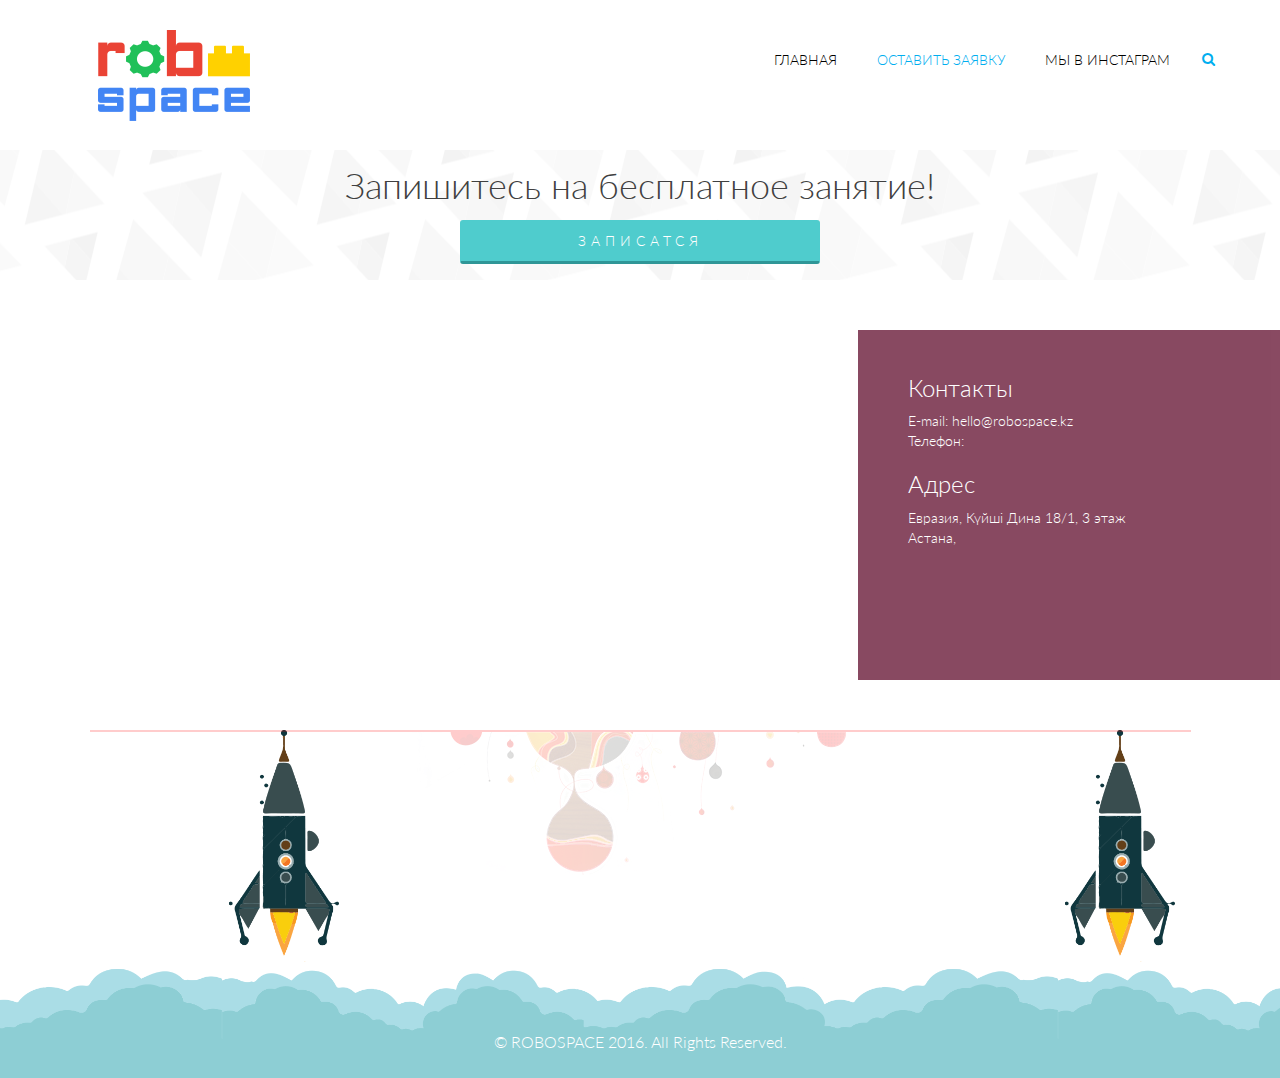
<file: contact-us.html>
<!DOCTYPE html>
<html lang="en">
<head>
    <meta charset="utf-8">
    <meta name="viewport" content="width=device-width, initial-scale=1.0">
    <meta name="description" content="Школа программирования и робототехники ROBOSPACE">
    <meta name="keywords" content="образовательный центр, робототехника, программирование, для детей, arduino, scratch, lego">
    <title>ROBOSPACE - Записатся на урок</title>
    <link href="css/bootstrap.min.css" rel="stylesheet">
    <link href="css/font-awesome.min.css" rel="stylesheet">
    <link href="css/prettyPhoto.css" rel="stylesheet"> 
    <link href="css/animate.min.css" rel="stylesheet"> 
	<link href="css/main.css" rel="stylesheet">
	<link href="css/responsive.css" rel="stylesheet">

    <!--[if lt IE 9]>
	    <script src="js/html5shiv.js"></script>
	    <script src="js/respond.min.js"></script>
    <![endif]-->       
            <link rel="apple-touch-icon" sizes="57x57" href="images/ico/apple-icon-57x57.png">
        <link rel="apple-touch-icon" sizes="60x60" href="images/ico/apple-icon-60x60.png">
        <link rel="apple-touch-icon" sizes="72x72" href="images/ico/apple-icon-72x72.png">
        <link rel="apple-touch-icon" sizes="76x76" href="images/ico/apple-icon-76x76.png">
        <link rel="apple-touch-icon" sizes="114x114" href="images/ico/apple-icon-114x114.png">
        <link rel="apple-touch-icon" sizes="120x120" href="images/ico/apple-icon-120x120.png">
        <link rel="apple-touch-icon" sizes="144x144" href="images/ico/apple-icon-144x144.png">
        <link rel="apple-touch-icon" sizes="152x152" href="images/ico/apple-icon-152x152.png">
        <link rel="apple-touch-icon" sizes="180x180" href="images/ico/apple-icon-180x180.png">
        <link rel="icon" type="image/png" sizes="192x192"  href="images/ico/android-icon-192x192.png">
        <link rel="icon" type="image/png" sizes="32x32" href="images/ico/favicon-32x32.png">
        <link rel="icon" type="image/png" sizes="96x96" href="images/ico/favicon-96x96.png">
        <link rel="icon" type="image/png" sizes="16x16" href="images/ico/favicon-16x16.png">
        <link rel="manifest" href="images/ico/manifest.json">
        <meta name="msapplication-TileColor" content="#3cba54">
        <meta name="msapplication-TileImage" content="images/ico/ms-icon-144x144.png">
        <meta name="theme-color" content="#4885ed">
    
</head><!--/head-->

<body>
	<header id="header">      
        <div class="container">
            <!-- <div class="row">
                <div class="col-sm-12 overflow">
                   <div class="social-icons pull-right">
                        <ul class="nav nav-pills">
                            <li><a href=""><i class="fa fa-facebook"></i></a></li>
                            <li><a href=""><i class="fa fa-twitter"></i></a></li>
                            <li><a href=""><i class="fa fa-google-plus"></i></a></li>
                            <li><a href=""><i class="fa fa-dribbble"></i></a></li>
                            <li><a href=""><i class="fa fa-linkedin"></i></a></li>
                        </ul>
                    </div> 
                </div>
             </div> -->
        </div>
        <div class="navbar navbar-inverse" role="banner">
            <div class="container">
                <div class="navbar-header">
                    <button type="button" class="navbar-toggle" data-toggle="collapse" data-target=".navbar-collapse">
                        <span class="sr-only">Toggle navigation</span>
                        <span class="icon-bar"></span>
                        <span class="icon-bar"></span>
                        <span class="icon-bar"></span>
                    </button>

                    <a class="navbar-brand" href="index.html">
                        <h1><img src="images/logo.png" alt="logo"></h1>
                    </a>
                    
                </div>
                <div class="collapse navbar-collapse">
                    <ul class="nav navbar-nav navbar-right">
                        <li class=""><a href="index.html">Главная</a></li>
                        <!-- <li class="dropdown"><a href="#">Наши Курсы <i class="fa fa-angle-down"></i></a>
                            <ul role="menu" class="sub-menu">
                                <li><a href="aboutus.html">Программирование</a></li>
                                <li><a href="aboutus.html">Робототехника</a></li>
                            </ul>
                        </li>                     -->
                        <li class="active"><a href="contact-us.html">Оставить заявку</a></li>
                        <li class=""><a href="https://instagram.com/robospacekz">Мы в инстаграм</a></li>
                    </ul>
                </div>
                <div class="search">
                    <form role="form">
                        <i class="fa fa-search"></i>
                        <div class="field-toggle">
                            <input type="text" class="search-form" autocomplete="off" placeholder="Search">
                        </div>
                    </form>
                </div>
            </div>
        </div>
    </header>
    <!--/#header-->    

    <section id="page-breadcrumb">
        <div class="vertical-center sun">
             <div class="container">
                <div class="row">
                    <div class="action">
		        <div class="col-sm-12" ></div> 
			<div class="col-sm-12" ></div> 
			    
                        <div class="col-sm-12" >
                            <h1 class="title" align="center">Запишитесь на бесплатное занятие!</h1>
                        </div> 
			<div class="col-sm-4"></div>
			<div class="col-sm-4 rm-group">
			    <a href="https://goo.gl/forms/aT6QXHSZVYrQz2yQ2" class="btn btn-submit">Записатся</a>
			</div>
			    
			<div class="col-sm-12" ></div> 
			<div class="col-sm-12" ></div> 
                    </div>
                </div>
            </div>
        </div>
   </section>
    <!--/#action-->

    <section id="map-section">
        <div class="container">
            <div id="gmap"></div>
            <div class="contact-info">
                <h2>Контакты</h2>
                <address>
                E-mail: <a href="mailto:someone@example.com">hello@robospace.kz</a> <br> 
                Телефон:  <br> 
                </address>

                <h2>Адрес</h2>
                <address>
                Евразия, Күйші Дина 18/1, 3 этаж<br> 
                Астана, <br> 
                </address>
            </div>
        </div>
    </section> <!--/#map-section-->        

    <footer id="footer">
        <div class="container">
            <div class="row">
                <div class="col-sm-12 text-center bottom-separator">
                    <img src="images/home/under.png" class="img-responsive inline" alt="">
                </div>
                <div class="col-md-4 col-sm-6">
                </div>
		    <!--
                <div class="col-md-3 col-sm-6">
                    <div class="contact-info bottom">
                        <h2>Контакты</h2>
                        <address>
                E-mail: <a href="mailto:hello@robospace.kz">hello@robospace.kz</a> <br> 
                Телефон: +7 (707) 705 2224 <br> 
                </address>

                <h2>Адрес</h2>
                <address>
                Евразия, Күйші Дина 18/1, 3 этаж<br> 
                Астана, <br> 
                </address>
                    </div>
                </div>
		-->
                <div class="col-md-4 col-sm-12">
                    <div class="contact-form bottom">
                        <h2></h2>
                        <!-- <form id="main-contact-form" name="contact-form" method="post" action="sendemail.php">
                            <div class="form-group">
                                <input type="text" name="name" class="form-control" required="required" placeholder="Name">
                            </div>
                            <div class="form-group">
                                <input type="email" name="email" class="form-control" required="required" placeholder="Email Id">
                            </div>
                            <div class="form-group">
                                <textarea name="message" id="message" required="required" class="form-control" rows="8" placeholder="Your text here"></textarea>
                            </div>                        
                            <div class="form-group">
                                <input type="submit" name="submit" class="btn btn-submit" value="Submit">
                            </div>
                        </form> -->
                        
                    </div>
                </div>
                <div class="col-sm-12">
                    <div class="copyright-text text-center">
                        <p>&copy; ROBOSPACE 2016. All Rights Reserved.</p>
                    </div>
                </div>
            </div>
        </div>
    </footer>
    <!--/#footer-->


    <script type="text/javascript" src="js/jquery.js"></script>
    <script type="text/javascript" src="js/bootstrap.min.js"></script>
    <script type="text/javascript" src="http://maps.google.com/maps/api/js?sensor=true&key=AIzaSyDWRBUr7-SSc9u_2r2FiN-DxXuXddR0S7w"></script>
    <script type="text/javascript" src="js/gmaps.js"></script>
    <script type="text/javascript" src="js/wow.min.js"></script>
    <script type="text/javascript" src="js/main.js"></script>   
</body>
</html>
</file>
<file: css/prettyPhoto.css>
div.pp_default .pp_top,div.pp_default .pp_top .pp_middle,div.pp_default .pp_top .pp_left,div.pp_default .pp_top .pp_right,div.pp_default .pp_bottom,div.pp_default .pp_bottom .pp_left,div.pp_default .pp_bottom .pp_middle,div.pp_default .pp_bottom .pp_right{height:13px}
div.pp_default .pp_top .pp_left{background:url(../images/prettyPhoto/default/sprite.png) -78px -93px no-repeat}
div.pp_default .pp_top .pp_middle{background:url(../images/prettyPhoto/default/sprite_x.png) top left repeat-x}
div.pp_default .pp_top .pp_right{background:url(../images/prettyPhoto/default/sprite.png) -112px -93px no-repeat}
div.pp_default .pp_content .ppt{color:#f8f8f8}
div.pp_default .pp_content_container .pp_left{background:url(../images/prettyPhoto/default/sprite_y.png) -7px 0 repeat-y;padding-left:13px}
div.pp_default .pp_content_container .pp_right{background:url(../images/prettyPhoto/default/sprite_y.png) top right repeat-y;padding-right:13px}
div.pp_default .pp_next:hover{background:url(../images/prettyPhoto/default/sprite_next.png) center right no-repeat;cursor:pointer}
div.pp_default .pp_previous:hover{background:url(../images/prettyPhoto/default/sprite_prev.png) center left no-repeat;cursor:pointer}
div.pp_default .pp_expand{background:url(../images/prettyPhoto/default/sprite.png) 0 -29px no-repeat;cursor:pointer;width:28px;height:28px}
div.pp_default .pp_expand:hover{background:url(../images/prettyPhoto/default/sprite.png) 0 -56px no-repeat;cursor:pointer}
div.pp_default .pp_contract{background:url(../images/prettyPhoto/default/sprite.png) 0 -84px no-repeat;cursor:pointer;width:28px;height:28px}
div.pp_default .pp_contract:hover{background:url(../images/prettyPhoto/default/sprite.png) 0 -113px no-repeat;cursor:pointer}
div.pp_default .pp_close{width:30px;height:30px;background:url(../images/prettyPhoto/default/sprite.png) 2px 1px no-repeat;cursor:pointer}
div.pp_default .pp_gallery ul li a{background:url(../images/prettyPhoto/default/default_thumb.png) center center #f8f8f8;border:1px solid #aaa}
div.pp_default .pp_social{margin-top:7px}
div.pp_default .pp_gallery a.pp_arrow_previous,div.pp_default .pp_gallery a.pp_arrow_next{position:static;left:auto}
div.pp_default .pp_nav .pp_play,div.pp_default .pp_nav .pp_pause{background:url(../images/prettyPhoto/default/sprite.png) -51px 1px no-repeat;height:30px;width:30px}
div.pp_default .pp_nav .pp_pause{background-position:-51px -29px}
div.pp_default a.pp_arrow_previous,div.pp_default a.pp_arrow_next{background:url(../images/prettyPhoto/default/sprite.png) -31px -3px no-repeat;height:20px;width:20px;margin:4px 0 0}
div.pp_default a.pp_arrow_next{left:52px;background-position:-82px -3px}
div.pp_default .pp_content_container .pp_details{margin-top:5px}
div.pp_default .pp_nav{clear:none;height:30px;width:110px;position:relative}
div.pp_default .pp_nav .currentTextHolder{font-family:Georgia;font-style:italic;color:#999;font-size:11px;left:75px;line-height:25px;position:absolute;top:2px;margin:0;padding:0 0 0 10px}
div.pp_default .pp_close:hover,div.pp_default .pp_nav .pp_play:hover,div.pp_default .pp_nav .pp_pause:hover,div.pp_default .pp_arrow_next:hover,div.pp_default .pp_arrow_previous:hover{opacity:0.7}
div.pp_default .pp_description{font-size:11px;font-weight:700;line-height:14px;margin:5px 50px 5px 0}
div.pp_default .pp_bottom .pp_left{background:url(../images/prettyPhoto/default/sprite.png) -78px -127px no-repeat}
div.pp_default .pp_bottom .pp_middle{background:url(../images/prettyPhoto/default/sprite_x.png) bottom left repeat-x}
div.pp_default .pp_bottom .pp_right{background:url(../images/prettyPhoto/default/sprite.png) -112px -127px no-repeat}
div.pp_default .pp_loaderIcon{background:url(../images/prettyPhoto/default/loader.gif) center center no-repeat}
div.light_rounded .pp_top .pp_left{background:url(../images/prettyPhoto/light_rounded/sprite.png) -88px -53px no-repeat}
div.light_rounded .pp_top .pp_right{background:url(../images/prettyPhoto/light_rounded/sprite.png) -110px -53px no-repeat}
div.light_rounded .pp_next:hover{background:url(../images/prettyPhoto/light_rounded/btnNext.png) center right no-repeat;cursor:pointer}
div.light_rounded .pp_previous:hover{background:url(../images/prettyPhoto/light_rounded/btnPrevious.png) center left no-repeat;cursor:pointer}
div.light_rounded .pp_expand{background:url(../images/prettyPhoto/light_rounded/sprite.png) -31px -26px no-repeat;cursor:pointer}
div.light_rounded .pp_expand:hover{background:url(../images/prettyPhoto/light_rounded/sprite.png) -31px -47px no-repeat;cursor:pointer}
div.light_rounded .pp_contract{background:url(../images/prettyPhoto/light_rounded/sprite.png) 0 -26px no-repeat;cursor:pointer}
div.light_rounded .pp_contract:hover{background:url(../images/prettyPhoto/light_rounded/sprite.png) 0 -47px no-repeat;cursor:pointer}
div.light_rounded .pp_close{width:75px;height:22px;background:url(../images/prettyPhoto/light_rounded/sprite.png) -1px -1px no-repeat;cursor:pointer}
div.light_rounded .pp_nav .pp_play{background:url(../images/prettyPhoto/light_rounded/sprite.png) -1px -100px no-repeat;height:15px;width:14px}
div.light_rounded .pp_nav .pp_pause{background:url(../images/prettyPhoto/light_rounded/sprite.png) -24px -100px no-repeat;height:15px;width:14px}
div.light_rounded .pp_arrow_previous{background:url(../images/prettyPhoto/light_rounded/sprite.png) 0 -71px no-repeat}
div.light_rounded .pp_arrow_next{background:url(../images/prettyPhoto/light_rounded/sprite.png) -22px -71px no-repeat}
div.light_rounded .pp_bottom .pp_left{background:url(../images/prettyPhoto/light_rounded/sprite.png) -88px -80px no-repeat}
div.light_rounded .pp_bottom .pp_right{background:url(../images/prettyPhoto/light_rounded/sprite.png) -110px -80px no-repeat}
div.dark_rounded .pp_top .pp_left{background:url(../images/prettyPhoto/dark_rounded/sprite.png) -88px -53px no-repeat}
div.dark_rounded .pp_top .pp_right{background:url(../images/prettyPhoto/dark_rounded/sprite.png) -110px -53px no-repeat}
div.dark_rounded .pp_content_container .pp_left{background:url(../images/prettyPhoto/dark_rounded/contentPattern.png) top left repeat-y}
div.dark_rounded .pp_content_container .pp_right{background:url(../images/prettyPhoto/dark_rounded/contentPattern.png) top right repeat-y}
div.dark_rounded .pp_next:hover{background:url(../images/prettyPhoto/dark_rounded/btnNext.png) center right no-repeat;cursor:pointer}
div.dark_rounded .pp_previous:hover{background:url(../images/prettyPhoto/dark_rounded/btnPrevious.png) center left no-repeat;cursor:pointer}
div.dark_rounded .pp_expand{background:url(../images/prettyPhoto/dark_rounded/sprite.png) -31px -26px no-repeat;cursor:pointer}
div.dark_rounded .pp_expand:hover{background:url(../images/prettyPhoto/dark_rounded/sprite.png) -31px -47px no-repeat;cursor:pointer}
div.dark_rounded .pp_contract{background:url(../images/prettyPhoto/dark_rounded/sprite.png) 0 -26px no-repeat;cursor:pointer}
div.dark_rounded .pp_contract:hover{background:url(../images/prettyPhoto/dark_rounded/sprite.png) 0 -47px no-repeat;cursor:pointer}
div.dark_rounded .pp_close{width:75px;height:22px;background:url(../images/prettyPhoto/dark_rounded/sprite.png) -1px -1px no-repeat;cursor:pointer}
div.dark_rounded .pp_description{margin-right:85px;color:#fff}
div.dark_rounded .pp_nav .pp_play{background:url(../images/prettyPhoto/dark_rounded/sprite.png) -1px -100px no-repeat;height:15px;width:14px}
div.dark_rounded .pp_nav .pp_pause{background:url(../images/prettyPhoto/dark_rounded/sprite.png) -24px -100px no-repeat;height:15px;width:14px}
div.dark_rounded .pp_arrow_previous{background:url(../images/prettyPhoto/dark_rounded/sprite.png) 0 -71px no-repeat}
div.dark_rounded .pp_arrow_next{background:url(../images/prettyPhoto/dark_rounded/sprite.png) -22px -71px no-repeat}
div.dark_rounded .pp_bottom .pp_left{background:url(../images/prettyPhoto/dark_rounded/sprite.png) -88px -80px no-repeat}
div.dark_rounded .pp_bottom .pp_right{background:url(../images/prettyPhoto/dark_rounded/sprite.png) -110px -80px no-repeat}
div.dark_rounded .pp_loaderIcon{background:url(../images/prettyPhoto/dark_rounded/loader.gif) center center no-repeat}
div.dark_square .pp_left,div.dark_square .pp_middle,div.dark_square .pp_right,div.dark_square .pp_content{background:#000}
div.dark_square .pp_description{color:#fff;margin:0 85px 0 0}
div.dark_square .pp_loaderIcon{background:url(../images/prettyPhoto/dark_square/loader.gif) center center no-repeat}
div.dark_square .pp_expand{background:url(../images/prettyPhoto/dark_square/sprite.png) -31px -26px no-repeat;cursor:pointer}
div.dark_square .pp_expand:hover{background:url(../images/prettyPhoto/dark_square/sprite.png) -31px -47px no-repeat;cursor:pointer}
div.dark_square .pp_contract{background:url(../images/prettyPhoto/dark_square/sprite.png) 0 -26px no-repeat;cursor:pointer}
div.dark_square .pp_contract:hover{background:url(../images/prettyPhoto/dark_square/sprite.png) 0 -47px no-repeat;cursor:pointer}
div.dark_square .pp_close{width:75px;height:22px;background:url(../images/prettyPhoto/dark_square/sprite.png) -1px -1px no-repeat;cursor:pointer}
div.dark_square .pp_nav{clear:none}
div.dark_square .pp_nav .pp_play{background:url(../images/prettyPhoto/dark_square/sprite.png) -1px -100px no-repeat;height:15px;width:14px}
div.dark_square .pp_nav .pp_pause{background:url(../images/prettyPhoto/dark_square/sprite.png) -24px -100px no-repeat;height:15px;width:14px}
div.dark_square .pp_arrow_previous{background:url(../images/prettyPhoto/dark_square/sprite.png) 0 -71px no-repeat}
div.dark_square .pp_arrow_next{background:url(../images/prettyPhoto/dark_square/sprite.png) -22px -71px no-repeat}
div.dark_square .pp_next:hover{background:url(../images/prettyPhoto/dark_square/btnNext.png) center right no-repeat;cursor:pointer}
div.dark_square .pp_previous:hover{background:url(../images/prettyPhoto/dark_square/btnPrevious.png) center left no-repeat;cursor:pointer}
div.light_square .pp_expand{background:url(../images/prettyPhoto/light_square/sprite.png) -31px -26px no-repeat;cursor:pointer}
div.light_square .pp_expand:hover{background:url(../images/prettyPhoto/light_square/sprite.png) -31px -47px no-repeat;cursor:pointer}
div.light_square .pp_contract{background:url(../images/prettyPhoto/light_square/sprite.png) 0 -26px no-repeat;cursor:pointer}
div.light_square .pp_contract:hover{background:url(../images/prettyPhoto/light_square/sprite.png) 0 -47px no-repeat;cursor:pointer}
div.light_square .pp_close{width:75px;height:22px;background:url(../images/prettyPhoto/light_square/sprite.png) -1px -1px no-repeat;cursor:pointer}
div.light_square .pp_nav .pp_play{background:url(../images/prettyPhoto/light_square/sprite.png) -1px -100px no-repeat;height:15px;width:14px}
div.light_square .pp_nav .pp_pause{background:url(../images/prettyPhoto/light_square/sprite.png) -24px -100px no-repeat;height:15px;width:14px}
div.light_square .pp_arrow_previous{background:url(../images/prettyPhoto/light_square/sprite.png) 0 -71px no-repeat}
div.light_square .pp_arrow_next{background:url(../images/prettyPhoto/light_square/sprite.png) -22px -71px no-repeat}
div.light_square .pp_next:hover{background:url(../images/prettyPhoto/light_square/btnNext.png) center right no-repeat;cursor:pointer}
div.light_square .pp_previous:hover{background:url(../images/prettyPhoto/light_square/btnPrevious.png) center left no-repeat;cursor:pointer}
div.facebook .pp_top .pp_left{background:url(../images/prettyPhoto/facebook/sprite.png) -88px -53px no-repeat}
div.facebook .pp_top .pp_middle{background:url(../images/prettyPhoto/facebook/contentPatternTop.png) top left repeat-x}
div.facebook .pp_top .pp_right{background:url(../images/prettyPhoto/facebook/sprite.png) -110px -53px no-repeat}
div.facebook .pp_content_container .pp_left{background:url(../images/prettyPhoto/facebook/contentPatternLeft.png) top left repeat-y}
div.facebook .pp_content_container .pp_right{background:url(../images/prettyPhoto/facebook/contentPatternRight.png) top right repeat-y}
div.facebook .pp_expand{background:url(../images/prettyPhoto/facebook/sprite.png) -31px -26px no-repeat;cursor:pointer}
div.facebook .pp_expand:hover{background:url(../images/prettyPhoto/facebook/sprite.png) -31px -47px no-repeat;cursor:pointer}
div.facebook .pp_contract{background:url(../images/prettyPhoto/facebook/sprite.png) 0 -26px no-repeat;cursor:pointer}
div.facebook .pp_contract:hover{background:url(../images/prettyPhoto/facebook/sprite.png) 0 -47px no-repeat;cursor:pointer}
div.facebook .pp_close{width:22px;height:22px;background:url(../images/prettyPhoto/facebook/sprite.png) -1px -1px no-repeat;cursor:pointer}
div.facebook .pp_description{margin:0 37px 0 0}
div.facebook .pp_loaderIcon{background:url(../images/prettyPhoto/facebook/loader.gif) center center no-repeat}
div.facebook .pp_arrow_previous{background:url(../images/prettyPhoto/facebook/sprite.png) 0 -71px no-repeat;height:22px;margin-top:0;width:22px}
div.facebook .pp_arrow_previous.disabled{background-position:0 -96px;cursor:default}
div.facebook .pp_arrow_next{background:url(../images/prettyPhoto/facebook/sprite.png) -32px -71px no-repeat;height:22px;margin-top:0;width:22px}
div.facebook .pp_arrow_next.disabled{background-position:-32px -96px;cursor:default}
div.facebook .pp_nav{margin-top:0}
div.facebook .pp_nav p{font-size:15px;padding:0 3px 0 4px}
div.facebook .pp_nav .pp_play{background:url(../images/prettyPhoto/facebook/sprite.png) -1px -123px no-repeat;height:22px;width:22px}
div.facebook .pp_nav .pp_pause{background:url(../images/prettyPhoto/facebook/sprite.png) -32px -123px no-repeat;height:22px;width:22px}
div.facebook .pp_next:hover{background:url(../images/prettyPhoto/facebook/btnNext.png) center right no-repeat;cursor:pointer}
div.facebook .pp_previous:hover{background:url(../images/prettyPhoto/facebook/btnPrevious.png) center left no-repeat;cursor:pointer}
div.facebook .pp_bottom .pp_left{background:url(../images/prettyPhoto/facebook/sprite.png) -88px -80px no-repeat}
div.facebook .pp_bottom .pp_middle{background:url(../images/prettyPhoto/facebook/contentPatternBottom.png) top left repeat-x}
div.facebook .pp_bottom .pp_right{background:url(../images/prettyPhoto/facebook/sprite.png) -110px -80px no-repeat}
div.pp_pic_holder a:focus{outline:none}
div.pp_overlay{background:#000;display:none;left:0;position:absolute;top:0;width:100%;z-index:9500}
div.pp_pic_holder{display:none;position:absolute;width:100px;z-index:10000}
.pp_content{height:40px;min-width:40px}
* html .pp_content{width:40px}
.pp_content_container{position:relative;text-align:left;width:100%}
.pp_content_container .pp_left{padding-left:20px}
.pp_content_container .pp_right{padding-right:20px}
.pp_content_container .pp_details{float:left;margin:10px 0 2px}
.pp_description{display:none;margin:0}
.pp_social{float:left;margin:0}
.pp_social .facebook{float:left;margin-left:5px;width:55px;overflow:hidden}
.pp_social .twitter{float:left}
.pp_nav{clear:right;float:left;margin:3px 10px 0 0}
.pp_nav p{float:left;white-space:nowrap;margin:2px 4px}
.pp_nav .pp_play,.pp_nav .pp_pause{float:left;margin-right:4px;text-indent:-10000px}
a.pp_arrow_previous,a.pp_arrow_next{display:block;float:left;height:15px;margin-top:3px;overflow:hidden;text-indent:-10000px;width:14px}
.pp_hoverContainer{position:absolute;top:0;width:100%;z-index:2000}
.pp_gallery{display:none;left:50%;margin-top:-50px;position:absolute;z-index:10000}
.pp_gallery div{float:left;overflow:hidden;position:relative}
.pp_gallery ul{float:left;height:35px;position:relative;white-space:nowrap;margin:0 0 0 5px;padding:0}
.pp_gallery ul a{border:1px rgba(0,0,0,0.5) solid;display:block;float:left;height:33px;overflow:hidden}
.pp_gallery ul a img{border:0}
.pp_gallery li{display:block;float:left;margin:0 5px 0 0;padding:0}
.pp_gallery li.default a{background:url(../images/prettyPhoto/facebook/default_thumbnail.gif) 0 0 no-repeat;display:block;height:33px;width:50px}
.pp_gallery .pp_arrow_previous,.pp_gallery .pp_arrow_next{margin-top:7px!important}
a.pp_next{background:url(../images/prettyPhoto/light_rounded/btnNext.png) 10000px 10000px no-repeat;display:block;float:right;height:100%;text-indent:-10000px;width:49%}
a.pp_previous{background:url(../images/prettyPhoto/light_rounded/btnNext.png) 10000px 10000px no-repeat;display:block;float:left;height:100%;text-indent:-10000px;width:49%}
a.pp_expand,a.pp_contract{cursor:pointer;display:none;height:20px;position:absolute;right:30px;text-indent:-10000px;top:10px;width:20px;z-index:20000}
a.pp_close{position:absolute;right:0;top:0;display:block;line-height:22px;text-indent:-10000px}
.pp_loaderIcon{display:block;height:24px;left:50%;position:absolute;top:50%;width:24px;margin:-12px 0 0 -12px}
#pp_full_res{line-height:1!important}
#pp_full_res .pp_inline{text-align:left}
#pp_full_res .pp_inline p{margin:0 0 15px}
div.ppt{color:#fff;display:none;font-size:17px;z-index:9999;margin:0 0 5px 15px}
div.pp_default .pp_content,div.light_rounded .pp_content{background-color:#fff}
div.pp_default #pp_full_res .pp_inline,div.light_rounded .pp_content .ppt,div.light_rounded #pp_full_res .pp_inline,div.light_square .pp_content .ppt,div.light_square #pp_full_res .pp_inline,div.facebook .pp_content .ppt,div.facebook #pp_full_res .pp_inline{color:#000}
div.pp_default .pp_gallery ul li a:hover,div.pp_default .pp_gallery ul li.selected a,.pp_gallery ul a:hover,.pp_gallery li.selected a{border-color:#fff}
div.pp_default .pp_details,div.light_rounded .pp_details,div.dark_rounded .pp_details,div.dark_square .pp_details,div.light_square .pp_details,div.facebook .pp_details{position:relative}
div.light_rounded .pp_top .pp_middle,div.light_rounded .pp_content_container .pp_left,div.light_rounded .pp_content_container .pp_right,div.light_rounded .pp_bottom .pp_middle,div.light_square .pp_left,div.light_square .pp_middle,div.light_square .pp_right,div.light_square .pp_content,div.facebook .pp_content{background:#fff}
div.light_rounded .pp_description,div.light_square .pp_description{margin-right:85px}
div.light_rounded .pp_gallery a.pp_arrow_previous,div.light_rounded .pp_gallery a.pp_arrow_next,div.dark_rounded .pp_gallery a.pp_arrow_previous,div.dark_rounded .pp_gallery a.pp_arrow_next,div.dark_square .pp_gallery a.pp_arrow_previous,div.dark_square .pp_gallery a.pp_arrow_next,div.light_square .pp_gallery a.pp_arrow_previous,div.light_square .pp_gallery a.pp_arrow_next{margin-top:12px!important}
div.light_rounded .pp_arrow_previous.disabled,div.dark_rounded .pp_arrow_previous.disabled,div.dark_square .pp_arrow_previous.disabled,div.light_square .pp_arrow_previous.disabled{background-position:0 -87px;cursor:default}
div.light_rounded .pp_arrow_next.disabled,div.dark_rounded .pp_arrow_next.disabled,div.dark_square .pp_arrow_next.disabled,div.light_square .pp_arrow_next.disabled{background-position:-22px -87px;cursor:default}
div.light_rounded .pp_loaderIcon,div.light_square .pp_loaderIcon{background:url(../images/prettyPhoto/light_rounded/loader.gif) center center no-repeat}
div.dark_rounded .pp_top .pp_middle,div.dark_rounded .pp_content,div.dark_rounded .pp_bottom .pp_middle{background:url(../images/prettyPhoto/dark_rounded/contentPattern.png) top left repeat}
div.dark_rounded .currentTextHolder,div.dark_square .currentTextHolder{color:#c4c4c4}
div.dark_rounded #pp_full_res .pp_inline,div.dark_square #pp_full_res .pp_inline{color:#fff}
.pp_top,.pp_bottom{height:20px;position:relative}
* html .pp_top,* html .pp_bottom{padding:0 20px}
.pp_top .pp_left,.pp_bottom .pp_left{height:20px;left:0;position:absolute;width:20px}
.pp_top .pp_middle,.pp_bottom .pp_middle{height:20px;left:20px;position:absolute;right:20px}
* html .pp_top .pp_middle,* html .pp_bottom .pp_middle{left:0;position:static}
.pp_top .pp_right,.pp_bottom .pp_right{height:20px;left:auto;position:absolute;right:0;top:0;width:20px}
.pp_fade,.pp_gallery li.default a img{display:none}
</file>
<file: css/main.css>
/*
  Theme Name: Triangle
  Theme Uri: http://www.themeum.com
  Author: Themeum
  Author Uri: http://www.themeum.com
  Description: Creative Site Template
  Version: 1.1
  */

  @import url(http://fonts.googleapis.com/css?family=Lato:100,300,400,700);
  @import url(http://fonts.googleapis.com/css?family=Open+Sans:300italic,400italic,600italic,700italic,400,300,600,700);
  @import url(http://fonts.googleapis.com/css?family=Noto+Sans:400,700);

  body {
    background: #fff;
    font-family: 'Lato', sans-serif;
    font-weight: 300;
    font-size: 14px;
    line-height: 22px;
    color: #000;
  }

  html {
    height: 100%;
  }


  a{
    color:#C03035;
  }

  a:hover {
    outline: none;
    text-decoration:none;
    color:#4fcccd;
  }

  a:focus {
    outline:none;
    outline-offset: 0;
  }

  a {
    -webkit-transition: 300ms;
    -moz-transition: 300ms;
    -o-transition: 300ms;
    transition: 300ms;
  }


  ul {
    list-style: none;
  }

  h1, h2, h3, h4, h5, h6 {
    font-family: 'Lato', sans-serif;
    font-weight: 300;
  }

  h1{
    color: #686868;
  }

  h2{
    font-size: 24px;
    color: #686868;
  }

  h3{
    font-size: 18px;
  }

  .overflow{
    overflow: hidden;
  }

  .uppercase{
    text-transform: uppercase;
  }

  .btn-common {
    font-size: 14px;
    color: #0099ae;
    border: 1px solid #0099ae;
    font-family: 'Open Sans', sans-serif;
    font-weight: 300;
    padding: 10px 25px;
  }

  #action .col-sm-5{
    position: absolute;

    top: 0;
    height: 100%;
    right: 0;
  }


  .btn-common:hover, 
  .btn-common:focus{
    outline: none;
    background: none;
    box-shadow: none;
    color: #01707f;
    border-color:#01707f;
  }

  .align-right{
    text-align: right;
  }

  .inline{
    display: inline-block;
  }

  .padding{
    padding: 65px 0;
  }

  .padding-bottom{
    padding-bottom: 65px;
  }

  .padding-top{
    padding-top: 90px;
  }

  .padding-right{
    padding-right: 80px;
  }

  .padding-left{
    padding-left: 80px;
  }

  .margin-bottom{
    margin-bottom: 35px;
  }

     .carousel-indicators.visible-xs {
      height: 20px;
      margin: 0;
      padding: 0;
      position: absolute;
      top: -35px;
      width: 100%;
      left: 0;
    }

  .carousel-indicators.visible-xs li {
    border-color: #D29948;
    border-width: 2px;
    height: 12px;
    margin: 0 5px 0 0;
    width: 12px;
  }

  .carousel-indicators.visible-xs li.active {
    background: rgba(210, 153, 72, 0.7);
  }


/*************************
*******Header******
**************************/


#header{
  margin-bottom: 0;
  padding: 30px 0 60px 0;
}

#header .navbar-inverse .container{
  position: relative;
}

.search{
  position: absolute;
  top: 20px;
  right: 0;
  z-index: 1;
}

.search i{
  color: #00aeef;
  cursor: pointer;
  position: absolute;
  right: 10px;
  top: 2px;
}

.field-toggle{
  position: relative;
  top: 30px;
  right: 15px;
  display: none;
  height: 50px;
}

.search-form{
  padding-left: 10px;
  height: 40px;
  font-size: 18px;
  color: #818285;
  font-weight: 300;
  outline: none;
  border: 1px solid #00aeef;
  margin-top: 20px;
  border-radius: 4px;
}

.social-icons ul li{
  padding: 0 10px;

}

.social-icons ul li:last-child{
  padding-right: 0;

}

.social-icons ul li a{
  font-size: 18px;
  color: #d3d3d3;
  padding: 0;
}

.social-icons ul li a:hover .fa-facebook {
  color:#0884d5;
}

.social-icons ul li a:hover .fa-twitter {
  color:#2AA7DC;
}

.social-icons ul li a:hover .fa-google-plus {
  color:#A22523;
}

.social-icons ul li a:hover .fa-dribbble {
  color:#E94989;
}

.social-icons ul li a:hover .fa-linkedin {
  color:#006DC0;
}

.social-icons ul li a:hover,
.social-icons ul li a:focus{  
  background: none;
}

#header .navbar {
  background: #fff;
  border: 0;
  margin-bottom: 0;
}

#header .navbar-toggle{
  margin-top: 20px;
}

#header .navbar-brand{
  padding: 0;
  margin-left: 0;
}

#header .navbar-brand h1{
  padding: 0;
  margin: 0;
}

#header .navbar-nav.navbar-right >li:last-child{
  margin-right: 20px;
}

#header .navbar-nav.navbar-right >li a {
  color: #000;
  font-size: 14px;
  padding: 20px;
  text-transform: uppercase;
  font-weight: 300;
}


#header .navbar-inverse .navbar-nav  li.active > a,  
#header .navbar-inverse .navbar-nav  li.active > a:focus, 
#header .navbar-nav.navbar-right li > a:hover,
.navbar-inverse .navbar-nav > .open > a {
  background-color: inherit;
  border: 0;
  color: #00aeef;
}

#header .navbar-inverse .navbar-nav  li a:hover{
  color: #00aeef;
}


/*  Dropdown menu*/

ul.sub-menu {
  display: none;
  list-style: none;
  padding: 0;
  margin: 0;
}

#header .navbar-nav li ul.sub-menu li a{
  color: #818285;
  padding: 5px 0;
  font-size: 13px;
  display: block;
  text-transform: capitalize;
}

#header .navbar-nav li ul.sub-menu li .active{
  background: #00aeef;
  color: #fff;
  position: relative;
}

#header .navbar-nav li ul.sub-menu li .active i{
  position: absolute;
  font-size: 56px;
  top: -13px;
  color: #0884d5;
}

#header .navbar-nav li ul.sub-menu li .active .fa-angle-right{
  left: -3px;
}

#header .navbar-nav li ul.sub-menu li .active .fa-angle-left{
  right: -3px;
}

#header .navbar-nav li ul.sub-menu li a:hover,
#header .navbar-nav li ul.sub-menu li a:focus{
  background: #00aeef;
  color: #fff;
}

.fa-angle-down{
  padding-left: 5px; 
}

.scaleIn {
  -webkit-animation-name: scaleIn;
  animation-name: scaleIn;
}

@-webkit-keyframes scaleIn {
  0% {
    opacity: 0;
    -webkit-transform: scale(0);
    transform: scale(0);
  }

  100% {
    opacity: 1;
    -webkit-transform: scale(1);
    transform: scale(1);
  }
}

@keyframes scaleIn {
  0% {
    opacity: 0;
    -webkit-transform: scale(0);
    -ms-transform: scale(0);
    transform: scale(0);
  }

  100% {
    opacity: 1;
    -webkit-transform: scale(1);
    -ms-transform: scale(1);
    transform: scale(1);
  }
}


/*************************
*******Footer******
**************************/

#footer {
  padding-bottom: 10px;
  background-image: url(../images/home/footer.png);
  background-repeat: repeat-x;
  background-position: bottom;
  background-size: contain;
}

#footer h1{
  margin-bottom: 65px;
  margin-top: 36px;
}

#footer .bottom-separator {
  margin-bottom: 60px;
}

#message {
  height: 110px;
  resize: none;
}

.bottom > h2 {
  margin-top: 0;
  margin-bottom: 26px;
}

.bottom .media-body h3 {
  margin-top: 0;
  padding-left: 25px;
}

.bottom .media-body h3 a{
  color: #ea2c00;
}

.testimonial .media{
  margin-top: 0;
  margin-bottom: 25px;
}

.testimonial .media>.pull-left{
  margin-right: 25px;
}

.testimonial .media>.pull-left img{
  margin-top: 6px;
}

.testimonial .media .media-body blockquote{
  padding-left: 25px;
  padding-right: 30px;
  position: relative;
  border-left: 0;
  margin-bottom: 0;
}

.testimonial .media .media-body blockquote:before{
  position: absolute;
  left: 5px;
  top: 8px;
  content: '"';
  font-size: 40px;
  color: #ea2c00;
  font-family: 'Noto Sans', sans-serif;
  transform:rotate(180deg);
  -ms-transform:rotate(180deg); /* IE 9 */
  -webkit-transform: rotate(180deg); /* Opera, Chrome, and Safari */
  line-height: 0;
}

.testimonial .media .media-body blockquote:after{
  position: absolute;
  right: 30px;
  bottom: 14px;
  content: '"';
  font-size: 40px;
  color: #ea2c00;
  font-family: 'Noto Sans', sans-serif;
  line-height: 0;
}

.contact-info.bottom {
  padding-left: 25px;
}

.bottom > address {
  line-height: 22px;
  margin-bottom: 40px;
}

.form-control {
  border: 1px solid #eaeaea;
  font-weight: 300;
  outline: none;
  box-shadow: none;
  height: 40px;
}

.form-control:hover, 
.form-control:focus{
  border-color: #4fcccd;
  outline: none;
  box-shadow: none;
}

.btn-submit {
  width: 100%;
  background-color: #4fcccd;
  color: #fff;
  font-size: 14px;
  font-weight: 300;
  letter-spacing: 5px;
  text-transform: uppercase;
  border-radius: 3px;
  margin-top: 5px;
  border-bottom: 3px solid #2f9697;
  box-shadow: none;
  padding: 10px;
}

.btn-submit:hover, 
.btn-submit:focus{
  color: #fff;
  outline: none;
  box-shadow: none;
  opacity: .8;
}

.copyright-text{
  margin-top: 70px;
  color: #fff;
  font-size: 16px;  
  padding-bottom: 15px;
}

.copyright-text a {
  color: #3e848a
}

.copyright-text p {
  margin-bottom: 0;
}

/*************************
*******Home Page******
**************************/
#home-slider {
  background: url(../images/home/slider-bg.png) 0 100% repeat-x;
  position: relative;
}

#home-slider .main-slider {
  position: relative;
  height: 450px;
}

#home-slider .slide-text{
  position: absolute;
  top: 50px;
  left: 0;
  width: 580px;
}
.slide-text h1 {
  font-size: 42px;
  color: #4885ed;
}

.slide-text p {
  font-size: 1.4em;
}

.animate-in .slide-text {
  -webkit-animation: fadeInLeftBig 700ms cubic-bezier(0.190,1.000,0.220,1.000) 200ms both;
  animation: fadeInLeftBig 700ms cubic-bezier(0.190,1.000,0.220,1.000) 200ms both;
}

#home-slider .slider-hill {
  position: absolute;
  right: 0;
  bottom: 0;
}

.animate-in .slider-hill {
  -webkit-animation: bounceInDown 1000ms ease-in-out 200ms both;
  animation: bounceInDown 1000ms ease-in-out 200ms both;
}

#home-slider .slider-house {
  position: absolute;
  right: 110px;
  bottom: -30px;
}

.animate-in .slider-house {
  -webkit-animation: bounceInDown 500ms ease-in-out 800ms both;
  animation: bounceInDown 500ms ease-in-out 800ms both;
}

#home-slider .slider-sun {
  position: absolute;
  right: 365px;
  bottom: 100px;
}

.animate-in .slider-sun {
  -webkit-animation: scaleIn 500ms ease-in-out 1200ms both;
  animation: scaleIn 500ms ease-in-out 1200ms both;
}

#home-slider .slider-birds1 {
  position: absolute;
  right: 470px;
  bottom: 75px;
}

.animate-in .slider-birds1 {
  -webkit-animation: fadeInLeft 500ms ease-in-out 1200ms both;
  animation: fadeInLeft 500ms ease-in-out 1200ms both;
}

#home-slider .slider-birds2 {
  position: absolute;
  right: 40px;
  bottom: 150px;
}

.animate-in .slider-birds2 {
  -webkit-animation: fadeInRight 500ms ease-in-out 1200ms both;
  animation: fadeInRight 500ms ease-in-out 1200ms both;
}


#home-slider h1{
  margin-top: 100px;
  margin-bottom: 25px;
}

#home-slider .btn-common {
  margin-top: 20px;
}

#home-slider .preloader {
  position: absolute;
  left: 0;
  top: 0;
  bottom: -30px;
  right: 0;
  background: #fafafa;
  text-align: center;
}

#home-slider .preloader > i {
  font-size: 48px;
  height: 48px;
  line-height: 48px;
  color: #00aeef;
  position: absolute;
  left: 50%;
  margin-left: -24px;
  top: 50%;
  margin-top: -24px;
}

#action {
  background-image: url(../images/home/tour-bg.png);
  background-color: #fbfafa;
  background-repeat: repeat-x;
  height: 157px;
  background-position: center;
  display: table;
  position: static;
  width: 100%;
}

.vertical-center{
  display: table-cell;
  vertical-align: middle;
  width: 100%;
  position: statice;
}


.single-service{
  overflow: hidden;
  display: block;
}

.single-service img {
  margin-bottom: 35px;
}

.single-service .fold {
  margin-bottom: 35px;
}

.single-service h2 {
  margin-top: 0;
  margin-bottom: 15px;
}

.single-service p {
  padding: 0 48px;
}

.action h1{
  margin-top: 0;
}

.action p{
  font-size: 18px;
  margin-bottom: 0;
  font-weight: 300;
}

.action .btn-common{
  margin-top: 55px;
  float: left;
}

.title {
  color: #404040;
  font-weight: 300;
}

.single-features {
  overflow: hidden;
  padding-top: 65px;
  padding-bottom: 40px;
}

.single-features .col-sm-6 {
  margin-top: 50px;
}

.single-features:last-child {
  padding-bottom: 95px;
  padding-top: 0;
}

.single-features h2{
  margin-bottom: 15px;
}

#clients{
  padding-bottom: 45px;
}

.clients {
  margin-bottom: 45px;
}

.clients img {
  display: inline-block;
}

.clients-logo {
  overflow: hidden;
  margin-bottom: 10px;
}



/*************************
*******About Us Page******
**************************/

#action , 
#page-breadcrumb{
  position: relative;
}

#page-breadcrumb {
  background-image: url(../images/home/tour-bg.png);
  background-color: #fbfafa;
  background-repeat: repeat-x;
  height: 130px;
  background-position: center;
  display: table;
  position: static;
  width: 100%;
}

#team {
  padding: 85px 0;
}

#team-carousel {
  margin-top: 80px;
}

#company-information .padding-top{
  padding-top: 172px;
  
}

.single-service img {
  height: 85px;
}

.tour-button {
  background-image: url(../images/home/tour-icon2.png);
  height: 100%;
  background-repeat: no-repeat;
  position: absolute;
  width: 100%;
  left: 0;
  background-position: 151px 4px;
}

.about-image {
  padding:90px 90px 0;
}

.team-single {
  position: relative;
}

.person-thumb {
  position: relative;
}

.person-thumb img {
}


.social-profile {
  background: none repeat scroll 0 0 rgba(137, 97, 46, 0.8);
  display: none;
  position: absolute;
  text-align: center;
  top: 0;
    -webkit-transition: all 0.9s ease;
  -moz-transition: all 0.9s ease;
  -ms-transition: all 0.9s ease;
  -o-transition: all 0.9s ease;
  transition: all 0.9s ease;transition: all 0.9s ease 0s;
  width: 100%;
  height: 100%;
}

.team-single:hover .social-profile{
  background:rgba(112, 35, 64, 0.9);
  display: block;
  -webkit-animation: fadeInUp 400ms;
  animation: fadeInUp 400ms;
  -webkit-transition: all 0.9s ease;
  -moz-transition: all 0.9s ease;
  -ms-transition: all 0.9s ease;
  -o-transition: all 0.9s ease;
  transition: all 0.9s ease;
}

.social-profile .nav-pills {
  display: inline-block;
  margin-top: -26px;
  padding: 0;
  position: relative;
  top: 50%;
}

.social-profile .nav-pills li {
  display: inline-block;
  margin: 0 5px;
}

.social-profile .nav-pills li a {
  color: #fff;
  border: 1px solid #fff;
  width: 40px;
  height: 40px;
  line-height: 40px;
  text-align: center;
  padding: 0;
  border-radius: 40px;
  -webkit-transition: all 0.9s ease;
  transition: all 0.9s ease;
}

.social-profile .nav-pills li a:hover {
  color: #702340;
  border-color: #702340;
}

.person-info h2 {
  font-weight: 300;
  margin-bottom: 5px;
}

.person-info h3 {
  font-size: 16px;
  color: #686868;
  font-weight: 300;
  margin-top: 0;
  margin-bottom: 0;
}

.team-carousel-control {
  position: absolute;
  top: 36%;
  width: 13px;
  height: 16px;
  text-indent: -9999999px;
  -webkit-transition: all 0.9s ease;
  -moz-transition: all 0.9s ease;
  -ms-transition: all 0.9s ease;
  -o-transition: all 0.9s ease;
  transition: all 0.9s ease;
}

.right.team-carousel-control {
  right: -50px;
  background-image: url(../images/aboutus/right.png);
}

.left.team-carousel-control {
  left: -50px;
  background-image: url(../images/aboutus/left.png);
}

.team-carousel-control:hover{
  background-position: 0 -18px;
  -webkit-transition: all 0.5s ease;
  -moz-transition: all 0.5s ease;
  -ms-transition: all 0.5s ease;  
  -o-transition: all 0.5s ease;
  transition: all 0.5s ease;
}

.count h1{
  font-size: 60px;
  color: #00aeef;
}

.count h3{
  font-size: 16px;
}

.progress .progress-bar.six-sec-ease-in-out {
  -webkit-transition: width 1s ease-in-out;
  -moz-transition: width 1s ease-in-out;
  -ms-transition: width 1s ease-in-out;
  -o-transition: width 1s ease-in-out;
  transition:  width 1s ease-in-out;
}

.top-zero{
  margin-top: 0;
}

h3.top-zero{
  font-size: 20px;
}

#company-information .about-us h2{
  margin-bottom: 45px;
}

.single-skill h3{
  font-size: 16px;
}

.progress{
  height: 30px;
  box-shadow: none;
  -webkit-box-shadow: none;
}

.progress-bar{
  line-height: 30px;
  box-shadow: none;
  -webkit-box-shadow: none;
}

.progress-bar.progress-bar-primary{
  background: #00aeef;
}



/*************************
*******Service Page******
**************************/
#recent-projects{
  padding: 85px 0;
}

.recent-projects .team-single{
  height: 355px;
}

.recent-projects p.padding-bottom{
  padding-bottom: 50px;
}

.choose{
  padding-top: 30px;
}

#company-information.choose .padding-top{
  padding-top: 50px;
}

#company-information h2{
  margin-bottom: 25px;
  margin-top: 0;
}

ul.elements{
  list-style: none;
  margin: 0;
  padding: 0;
}

ul.elements li{
  margin: 6px 0;
}

ul.elements li > i{
  color:#C03035;
  display: inline-block;
  margin-right: 10px;
}

#company-information h1.margin-bottom{
  margin-bottom: 26px;
}

/*************************
*******Portfolio Default**
**************************/

.portfolio-single {
  position: relative;
}

.portfolio-thumb {
  position: relative;
}

.portfolio-thumb img {
  width: 100%;
}


.portfolio-single:hover .portfolio-view{
  display: block;
  -webkit-animation: fadeInUp 400ms;
  animation: fadeInUp 400ms;
}

#portfolio .row{
  margin-left: -10px;
  margin-right: -10px;
}

.portfolio-view {
  display: none;
  position: absolute;
  top: 0;
  height: 100%;
  background:rgba(112, 35, 64, 0.9);
  width: 100%;
  text-align: center;
}

.portfolio-view .nav-pills {
  padding: 0;
  display: inline-block;
  margin-top: -26px;
  top: 50%;
  position: relative;
}

.portfolio-view .nav-pills li {
  display: inline-block;
  margin: 0 5px;
}

.portfolio-view .nav-pills li a {
  color: #fff;
  border: 1px solid #fff;
  width: 40px;
  height: 40px;
  line-height: 38px;
  text-align: center;
  padding: 0;
  border-radius: 40px;
  -webkit-animation: scaleIn 400ms linear 100ms both;
  animation: scaleIn 400ms linear 100ms both;
  -webkit-transition: all 0.9s ease;
  transition: all 0.9s ease;
}

.portfolio-view .nav-pills li a:hover {
  color: #702340;
  border-color: #702340;
  -webkit-transition: all 0.9s ease;
  transition: all 0.9s ease;
}

.portfolio-info {
  overflow: hidden;
  margin-bottom: 30px;
}

.portfolio-info h2 {
  font-size: 18px;
  margin: 15px 0 0;
}

.portfolio-filter {
  margin: 80px 0;
  padding: 0;
}

.portfolio-filter li {
  display: inline-block;
  position: relative;
}

.portfolio-filter li a {
  border-radius: 0;
  color: #686868;
  font-size: 18px;
  font-weight: 300;
  padding: 0 25px;
  text-transform: capitalize;
  border: none;
}

.portfolio-filter li .active{
  background: transparent;
  box-shadow: none;
  -webkit-box-shadow: none;
}

.portfolio-filter li a:hover, 
.portfolio-filter li a:focus,
.portfolio-filter li a.active {
  background: transparent;
  box-shadow: none;
  -webkit-box-shadow: none;
}

.portfolio-filter li a.active:before{
  position: absolute;

  content: "";
  left: 0;
  width: 13px;
  height: 16px;
  background: url(../images/portfolio/icon.png);
  top: 5px;
}

.portfolio-pagination{
  text-align: center;
  
  padding-top: 40px;
  padding-bottom: 90px;
}

.pagination li{
  display: inline-block;
  margin: 0 10px;
}

.pagination li a{
  color: #000;
  padding: 5px 10px;
  border-radius: 5px;
  border: 1px solid #fff;
}

.pagination li:first-child a{
  background: url(../images/portfolio/left.png);
  background-repeat: no-repeat;
  text-indent: -999999999px;
  background-position: center top 10px;
  width: 32px;
  height: 36px;
  border: none;
  -webkit-transition: 300ms;
  -moz-transition: 300ms;
  -o-transition: 300ms;
  transition: 300ms;
}

.pagination li:first-child a:hover{
  background: url(../images/portfolio/left.png);
  background-position: center top -37px;
  background-repeat: no-repeat;
  -webkit-transition: 300ms;
  -moz-transition: 300ms;
  -o-transition: 300ms;
  transition: 300ms;
}

.pagination li:last-child a{
  background: url(../images/portfolio/right.png);
  background-repeat: no-repeat;
  text-indent: -999999999px;
  background-position: center top 10px;
  width: 32px;
  height: 36px;
  border: none;
  -webkit-transition: 300ms;
  -moz-transition: 300ms;
  -o-transition: 300ms;
  transition: 300ms;
}

.pagination li:last-child a:hover{
  background: url(../images/portfolio/right.png);
  background-position: center top -37px;
  background-repeat: no-repeat;
  -webkit-transition: 300ms;
  -moz-transition: 300ms;
  -o-transition: 300ms;
  transition: 300ms;
}

.pagination li a:hover,
.pagination .active a, 
.pagination a:active, 
.pagination .active a:hover,
.pagination .active a:focus, 
.pagination a:focus {
  background: transparent;
  border-color: #C03035;
  color: #C03035;
}


/*****************************
Portfolio with right sidebar
*****************************/

.sidebar h3 {
  color: #404040;
  margin-top: 0;
  border-bottom: 3px solid #ececec;
  margin-bottom: 6px;
  padding-bottom: 8px;
}

.sidebar-item{
  margin-bottom: 48px;
}

.categories .navbar-stacked li {
  border-bottom: 1px solid #ececec;
}

.categories .navbar-stacked li:last-child {
  border-bottom: 0px solid #ececec;
}

.categories .navbar-stacked li a {
  font-size: 16px;
  color: #6a6a6a;
  padding: 8px 0;
  padding-left: 0;
}

.categories .navbar-stacked li a:hover{
  background: none;
  margin-left: 20px;
  color: #0099AE;
  opacity: 1;
}

.categories .navbar-stacked li.active a{
  color: #0099AE;
  padding-left: 20px;
}

.categories .navbar-stacked li.active a:before{
  position: absolute;
  content: "";
  border-color: transparent transparent transparent #0099AE;
  border-width: 8px;
  border-style: solid;
  left: 0;
  top: 13px;
  margin-top: 0;
  z-index: 0;
  transition: all 0.3s ease 0s;
  -moz-transition: all 0.3s ease 0s;
  -webkit-transition: all 0.3s ease 0s;
  -o-transition: all 0.3s ease 0s;
}

.categories .navbar-stacked li.active a:after {
  position: absolute;
  content: "";
  border-color: transparent transparent transparent #fff;
  border-width: 6px;
  border-style: solid;
  left: 0px;
  top: 15px;
  margin-top: 0;
  z-index: 1;
  transition: all 0.3s ease 0s;
  -moz-transition: all 0.3s ease 0s;
  -webkit-transition: all 0.3s ease 0s;
  -o-transition: all 0.3s ease 0s;
}

.sidebar-item .media{
  border-bottom: 1px solid #ececec;
  padding-bottom: 10px;
  padding-top: 21px;
  margin-top: 0;
  transition: all 0.3s ease 0s;
  -moz-transition: all 0.3s ease 0s;
  -webkit-transition: all 0.3s ease 0s;
  -o-transition: all 0.3s ease 0s;    
}

.sidebar-item .media:last-child{
  border-bottom: 0px solid #ececec;  
  padding-bottom: 0; 
}

.sidebar-item .media:hover{
  border-left: 2px solid #0099AE;
  padding-left: 5px;
  transition: all 0.3s ease 0s;
  -moz-transition: all 0.3s ease 0s;
  -webkit-transition: all 0.3s ease 0s;
  -o-transition: all 0.3s ease 0s;
}

.sidebar-item .media:hover.media .media-body h4 a{
  color: #0099AE;
  transition: all 0.3s ease 0s;
  -moz-transition: all 0.3s ease 0s;
  -webkit-transition: all 0.3s ease 0s;
  -o-transition: all 0.3s ease 0s;
}

.sidebar-item .media .media-body h4 {
  margin-top: 0;
  margin-bottom: 8px;
}

.sidebar-item .media .media-body h4 a{
  color: #7d7d7d;
  font-size: 16px;
}

.sidebar-item .media .media-body p {
  color: #b4b4b4;
  font-size: 12px;
}

.tag-cloud .nav-pills{
  margin-top: 16px;
}

.tag-cloud .nav-pills li{
  margin: 0;
  margin-top: 6px;
  margin-right: 4px;
}

.tag-cloud .nav-pills li a{
  font-size: 14px;
  font-weight: 300;
  padding: 5px 15px;
  background: #bbbbbb;
  color: #fff;
  border-radius: 3px;
}

.tag-cloud .nav-pills li a:hover{
  background: #0099AE;
}

.popular ul.gallery {
  margin: 0;
  padding: 0;
  list-style: none;
  margin: 10px -8px;
}

.popular ul.gallery li {
  display: block;
  width: 33.33%;
  float: left;
  padding: 8px;
}

.popular ul.gallery li a {
  display: block;
}

.popular ul.gallery li a img {
  width: 100%;
  transition: border-radius 300ms ease-in;
  -webkit-transition: border-radius 300ms ease-in;
}

.popular ul.gallery li a img:hover {
  border-radius: 60px;
}


/* Start: Recommended Isotope styles */

/**** Isotope Filtering ****/
.isotope-item {
  z-index: 2;
}

.isotope-hidden.isotope-item {
  pointer-events: none;
  z-index: 1;
}

/**** Isotope CSS3 transitions ****/

.isotope,
.isotope .isotope-item {
  -webkit-transition-duration: 0.8s;
  -moz-transition-duration: 0.8s;
  -ms-transition-duration: 0.8s;
  -o-transition-duration: 0.8s;
  transition-duration: 0.8s;
}

.isotope {
  -webkit-transition-property: height, width;
  -moz-transition-property: height, width;
  -ms-transition-property: height, width;
  -o-transition-property: height, width;
  transition-property: height, width;
}

.isotope .isotope-item {
  -webkit-transition-property: -webkit-transform, opacity;
  -moz-transition-property: -moz-transform, opacity;
  -ms-transition-property: -ms-transform, opacity;
  -o-transition-property: -o-transform, opacity;
  transition-property: transform, opacity;
}

/**** disabling Isotope CSS3 transitions ****/
.isotope.no-transition,
.isotope.no-transition .isotope-item,
.isotope .isotope-item.no-transition {
  -webkit-transition-duration: 0s;
  -moz-transition-duration: 0s;
  -ms-transition-duration: 0s;
  -o-transition-duration: 0s;
  transition-duration: 0s;
}




/*****************************
Portfolio Details
*****************************/

#portfolio-information.padding-top{
  padding-top: 100px;
}

.project-name h2{
  margin-top: 0;
  margin-bottom: 15px;
}

#related-work .title{
  margin-bottom: 55px;
  margin-top: 10px;
}

.navbar-default {
  background: none;
  padding: 0;
}

.navbar-default li a{
  font-size: 12px;
  padding: 0;
  padding-right: 15px;
}

.navbar-default li a i{
  padding-right: 8px;
}

.navbar-default li a:hover{
  color: #0884d5;
  background: none;
}

.skills .navbar-default,
.client .navbar-default{
  margin-left: 35px;
  
}

.live-preview .btn-common{
  margin-top: 21px;
  padding: 13px 45px;
}


/*****************************
Blog Default
*****************************/

.single-blog.timeline {
  background: #FFFFFF;
  border: 1px solid #EEEEEE;
  border-bottom: 0;
  position: relative;
  padding-bottom: 0;
}

.timeline .post-content {
  padding: 20px 20px 0;
}

.post-thumb{
  margin: -1px -1px 0;
  position: relative;
  overflow: hidden;
}

.timeline .post-thumb img {
  width: 100%;
}

.post-thumb iframe{
  width: 100%;
  min-height: 270px;
  border: 0;
}

.post-overlay{
  position: absolute;
  top: 50%;
  display: none;
  width: 94px;
  height: 140px;
  margin-top: -70px;
  overflow: hidden;
}

.post-overlay span{
  position: absolute;
  left: 50%;
  bottom: 0; 
  margin-left: -60px;
  -webkit-animation: fadeInUp 400ms;
  animation: fadeInUp 400ms;
  z-index: 9;
}


.post-overlay span:before{
  position: absolute;
  bottom: 0;
  border-style: solid;
  border-width: 60px;
  content: "";
  border-color: transparent transparent #0884d5 transparent;
  z-index: -1;
  cursor: initial;
}

.post-overlay span a{
  font-size: 30px;
  color: #fff;
  background: transparent;
  padding: 0; 
  margin-left: 50px;
}

.single-blog:hover .post-overlay{
  display: block;
  -webkit-animation: fadeIn 300ms;
  animation: fadeIn 300ms;
}

.timeline-divider{
  position: relative;
  padding-top: 50px;
}

.timeline-divider:before{
  position: absolute;
  top: 0;
  content: "";
  border-left-style: solid;
  border-left-width: 1px;
  height: 100%;
  border-left-color: #0099AE;
  left: 50%;
  margin-left: -2px;
}

.timeline-blog .col-sm-6.padding-top{
  padding-top: 70px;
}

.post-content{
  padding: 20px 0;
}

.timeline-date .btn-common{
  font-size: 18px;
  color: #4a4a4a;
  font-weight: 300;
  border-radius: 0;
  padding: 17px 40px;
}

.arrow-right{
  position: relative;
}

.arrow-right:after{
  position: absolute;
  right: 1px;
  content: "";
  top: 15px;
  background: url(../images/blog/left.png);
  width: 43px;
  height: 54px;
}

.arrow-left{
  position: relative;
}

.arrow-left:before{
  position: absolute;
  left: -2px;
  content: "";
  top: 86px;
  background: url(../images/blog/right.png);
  width: 43px;
  height: 54px;
}

.post-title {
  margin-top: 0;
}

.post-title a,
.comments-number a{
  color: #686868;
}

.post-content .post-author{
  margin-top: 0;
  
}

.post-content  .post-author a{
  font-weight: 300;
  font-size: 14px;
  color: #0099AE;
}

a.read-more{
  color: #0099AE;
  font-weight: 300;
}

a.read-more:hover{
  color: #01707F
}

.post-bottom{
  border-top: 1px solid #eeeeee;
  padding-top: 10px;
  margin-top: 20px;
  margin: 20px -20px 0;
  padding: 20px 20px 0;
}


/*****************************
Blog with right sidebar
*****************************/

.single-blog{
  padding-bottom: 30px;
}

.single-blog .post-bottom{
  border-bottom: 1px solid #eeeeee;
  padding-top: 10px;
  padding-bottom: 10px;
}

.single-blog .post-overlay span{
  left: 0;
  top: 0;
  margin-left: 0;
  width: 94px;
  height: 140px;
  background: url(../images/blog/blog-arrow.png);
  -webkit-animation: fadeInLeft 400ms;
  animation: fadeInLeft 400ms;
}

.single-blog .post-overlay span a{
  margin-left: 8px;
  font-weight: 700;
  font-size: 36px;
  line-height: 18px;
  position: absolute;
  top: 50px;
}

.single-blog .post-overlay span a small{
  font-size: 16px;
  font-weight: 300;
  margin-left: 5px;
}

.single-blog .post-overlay span:before{
  border-color: transparent;
  border-width: 0;
}

.post-nav{
  margin:0;
  padding: 0;
}

.post-nav li a{
  color: #0099AE;
  padding: 0;
  text-align: left;
}

.post-nav li a i{
  color: #0099AE;
  margin-right: 8px;
}

.post-nav li a:hover{
  background: none;
}

.blog-padding-right{
  padding-right:35px;
}

.blog-pagination {
  text-align: center;
  padding-top: 10px;
  padding-bottom: 55px;
}

/*****************************
Blog with right sidebar
*****************************/

.masonery_area .single-blog{}
.masonery_area .single-blog .post-thumb{
  height: auto;
}

.masonery_area .single-blog .post-title{
  margin-top: 5px;
}

.masonery_area .single-blog .post-title a{
  font-size: 20px;
}

.masonery_area .single-blog .post-thumb img{
  height:auto;
}

.masonery_area .single-blog .post-bottom{
  border-top:0;
  padding-top:0;
  margin-top:15px;
}

/* Audio CSS */

.audiojs{
  background:#C03035;
  height: 45px;
  width: 100%;
}

.audiojs .scrubber{
  background: #fff;  
  height: 8px;
  border-top: 0;
  width: 170px;
  margin-top: 19px;
  margin-left: 12px;
  border-radius: 10px;
}

.audiojs .play-pause{
  background: #a92b2f;
  width: 68px;
  height: 45px;
  padding: 0;
  padding-left: 24px;
  padding-top: 10px;
  border-right: 0;
}

.audiojs .time{
  display: none;
  
}

.audiojs .progress{
  background: #A92B2F;

  height: 8px;
  border-radius: 10px;
}

.audiojs .loaded{
  background:#fff;
  height: 8px;
  border-radius: 10px;
}


/*****************************
Blog Details
*****************************/

.navbar-nav.post-nav li{
  margin-right: 60px;
}

.single-blog.blog-details .post-content{
  padding-top: 30px;
}

.single-blog.blog-details .post-bottom{
  margin-top: 55px;
}

.blog-share{
  margin-top: 40px;
  background: #f5f5f5;
  display: inline-block;
  padding: 2px 0;
}

span.stMainServices,
span.stButton_gradient, 
.stButton .chicklets{
  height:24px !important;
}

.author-profile.padding{
  padding-top:50px;
}

.author-profile .col-sm-2 img{
  width: 100%;
  border-left: 3px solid #0099AE;
}

.author-profile h3{
  margin-top:0;
  color: #3a424c;
}

.author-profile p{
  color: #3a424c;
  font-weight: 400;
}

.author-profile span a{
  color: #C03035;
}

.response-area{
  border-bottom: 0;
}

.response-area h2{
  margin-top: 0;  
  margin-bottom: 0;
  border-bottom: 0;
  padding-bottom: 20px;
}

.post-comment{
  padding-left: 70px;
  padding-top: 36px;
  border-top: 1px solid #f1e8dd;
}

.post-comment .pull-left img{
  margin-right: 60px;
  border-left: 3px solid #0884d5;
}

.post-comment .media-body{
  padding-top: 6px;
  border-bottom: 0;
  padding-bottom: 50px;
}

.post-comment .media-body p{
  margin-top:10px;
}

.post-comment .media-body span i{
  color: #C03035;
  margin-right: 10px;
}

.post-comment .media-body span a{
  color: #C03035;
  font-weight: 700;
}

.post-comment .media-body .post-nav li a{
  font-weight: 300;
}

.parrent .media-list{
  margin-left: 190px;
}

.parrent .post-comment{
  padding-left: 0;
  margin-left: 70px;
}


/****************************
********* Contact Us*********
*****************************/
#map-section {
  margin-top: 50px;
  margin-bottom: 50px;
  position: relative;
}

#gmap {
  height: 350px;
}

.get-in-touch img {
  margin-top: 35px;
  margin-bottom: 32px;
}

.get-in-touch p {
  font-size: 18px;
  font-weight: 300;
}

#map-section .contact-info {
  position: absolute;
  background-color: #7c3651;
  right: 0;
  top: 0;
  width: 33%;
  height: 100%;
  padding:25px 50px;
  opacity: 0.9;
  color: #fff;
}

#map-section .contact-info h2, 
#map-section .contact-info a {
  color: #fff
}

#map-section address a:hover {
  color:#00AEEF
}

#contact-form #message{
  resize:none;
}

#contact-form .btn-submit {
  width: 28%;
  margin: 5px auto;
}

.corporate-info .corporate-address {
  background-image: url("../images/contact-bg.png");
  background-position: left top;
  background-repeat: no-repeat;
  overflow: hidden;
  padding-bottom: 50px;
}

.corporate-info .corporate-address address {
  background-image: url("../images/icon-map.png");
  background-position: left top;
  background-repeat: no-repeat;
  padding-left: 40px;
}


/****************************
****** Price-table CSS*******
*****************************/

.price-table {
  margin-top: 88px;
  margin-bottom: 96px;
}

.single-price ul {
  padding: 0;
  margin: 0;
  list-style: none;
}

.table-heading {
  background-color: transparent !important;
  color: #FFFFFF !important;
  overflow: hidden;
  padding: 0 !important;
  text-align: center;
}

.single-price.price-one .plan-name, 
.single-price.price-two .plan-name, 
.single-price.price-three .plan-name, 
.single-price.price-four .plan-name {   
  color: #fff;
  font-size: 20px;
  margin-bottom: 0;
  padding: 10px 0;
  text-transform: capitalize;
}

.single-price.price-one .plan-name {
  background-color: #0e76bc;
}

.single-price.price-two .plan-name {
  background-color: #ac2429;
}

.single-price.price-three .plan-name {
  background-color: #ed8d1b;
}

.single-price.price-four .plan-name {
  background-color: #6c825f;
}


.single-price .plan-price { 
  color: #fff;
  float: none;
  font-size: 14px;
  height: 110px;
  margin-bottom: 15px;
  overflow: hidden;
  position: relative;
  z-index: 5;
  padding-top: 15px;
}


.plan-price .dollar-sign {
  font-size: 18px;
}

.plan-price .price {
  font-size: 24px;
}

.plan-price .month {
  display: block;
  margin-top: -6px;
}

.price-one .plan-price:after, 
.price-two .plan-price:after, 
.price-three .plan-price:after, 
.price-four .plan-price:after  {  
  border-style: solid;
  border-width: 110px;
  content: "";
  height: 0;
  left:50%;
  position: absolute;
  top: 0;
  width: 0;
  z-index: -1;
  margin-left: -110px;
}

.price-one .plan-price:after {
  border-color: #0d6fb1 transparent transparent;
}

.price-two .plan-price:after {
  border-color: #ac2429 transparent transparent;
}

.price-three .plan-price:after {
  border-color: #e78817 transparent transparent;
}

.price-four .plan-price:after {
  border-color: #5f7452 transparent transparent;
}

.single-price ul li, 
.single-table ul li {
  padding: 12px 18px;
  background-color: #f7f7f7;
  margin-bottom: 5px;
  color: #696969;
}

.single-price ul li span, 
.single-table ul li span {
  float: right;
}

.price-one .btn-buynow, 
.price-two .btn-buynow, 
.price-three .btn-buynow, 
.price-four .btn-buynow   {  
  border-radius: 0;
  color: #fff;
  padding: 12px;
  font-weight: 300;
  letter-spacing: 3px;
  text-transform: uppercase;
  display: block;
}

.price-one .btn-buynow  {
  background-color: #0d6fb1;
}

.price-two .btn-buynow  {
  background-color: #ac2429;
}

.price-three .btn-buynow  {
  background-color: #e78817;
}

.price-four .btn-buynow  {
  background-color: #5f7452;
}

.price-one .btn-buynow:hover  {
  background-color: #0a5a90;
}

.price-two .btn-buynow:hover  {
  background-color: #821b1e;
}

.price-three .btn-buynow:hover  {
  background-color: #c57413;
}

.price-four .btn-buynow:hover  {
  background-color: #48583e;
}


.price-table2, .price-table3{
  margin-bottom:125px;
}

.price-table4 {
  margin-bottom: 150px
}

.table-one .table-header, 
.table-two .table-header, 
.table-three .table-header, 
.table-four .table-header {
  overflow: hidden;
  padding:20px;
  color: #fff;
}


.table-one .table-header {
  background-color:#0e76bc;
} 

.table-two .table-header {
  background-color:#c03035;
}

.table-three .table-header {
  background-color:#ed8d1b;
}

.table-four .table-header {
  background-color:#6c825f;
}

.single-table {
  position: relative;
  padding-top: 60px;
}

.table-one:before, 
.table-two:before, 
.table-three:before, 
.table-four:before {
  
  border-style: solid;
  border-width: 0 130px 60px;
  content: "";
  height: 0;
  left: 0;
  position: absolute;
  top: 0;
  width: 100%;
}

.table-one:before {
  border-color: transparent transparent #0d6fb1;
} 

.table-two:before {
  border-color: transparent transparent #ac2429;
}

.table-three:before {
  border-color: transparent transparent #e78817;
}

.table-four:before {
  border-color: transparent transparent #5f7452;
}

.table-header h2 {
  color: #fff;
  float: left;
  font-size: 24px;
  margin-top: 7px;
}

.table-header .plan-price {
  float: right;
  margin: 0;
  overflow: hidden;
  padding-top: 1px;
}

.single-table .btn-signup {
  display: block;
  text-align: center;
  position:relative;
  z-index:1;
}

.single-table ul {
  margin: 0;
  padding: 0;
}

.table-one .btn-signup:after, 
.table-two .btn-signup:after, 
.table-three .btn-signup:after, 
.table-four .btn-signup:after {
  content: "";
  position: absolute;  
  border-style: solid;
  border-width: 78px 130px 0;  
  height: 0;
  left: 0; 
  top: -1px;
  width: 100%;
  z-index: -1;
}

.table-one .btn-signup:after {
  border-color: #0d6fb1 transparent transparent;
}

.table-two .btn-signup:after {
  border-color: #ac2429 transparent transparent;
}

.table-three .btn-signup:after {
  border-color: #e78817 transparent transparent;
}

.table-four .btn-signup:after {
  border-color: #5f7452 transparent transparent;
}

.single-table .btn-signup a {
  color: #fff;
  display: inline-block;
  overflow: hidden;
  padding: 20px 0 0 0;
  text-transform: uppercase;
  letter-spacing: 3px;
}


.table-one .btn-signup:hover.btn-signup:after{
 border-color: #0b598d transparent transparent;
}


.table-two .btn-signup.btn-signup:hover:after {
  border-color: #831c20 transparent transparent;
}

.table-three .btn-signup.btn-signup:hover:after {
 border-color: #bd7014 transparent transparent;
}

.table-four .btn-signup.btn-signup:hover:after{
  border-color: #3d4b35 transparent transparent;
}


/*************************
********404 page CSS******
**************************/

#error-page {
  display: table;
  height: 100%;
  min-height: 100%;
  width: 100%;
  color: #686868;
  font-size: 18px;
  font-weight: 300;
  padding: 100px 0;
}

#error-page .container-fluid {
  overflow: hidden;
}

.error-page-inner {
  display: table-cell;
  vertical-align: middle;
}

.bg-404 {
  background-image: url("../images/home/tour-bg.png");
  background-repeat: repeat-x;
  background-position: center top;
}

.error-image {
  display: inline-block;
  padding-top: 50px;
  padding-bottom: 50px;
}

.error-image img {
  width: 100%;
}

#error-page h2 {
  font-size:36px;
  text-transform: uppercase;
}

.btn-error {
  font-weight: 300;
  margin-top: 30px;
  padding:25px 55px;
  text-transform: uppercase;
  font-size: 16px;
  letter-spacing: 5px;
  background-color: transparent;
  border: 1px solid #cc9b59;
  margin-top: 50px;
  margin-bottom: 50px;
}

.btn-error:hover, .btn-error:focus  {
  background-color: #cc9b59;
  border-color:#cc9b59;
  color:#fff;
}

#error-page i, #coming-soon i {
  border: 1px solid #cc9b59;
  height: 40px;
  width: 40px;
  line-height: 40px;
  color: #cc9b59;
  font-size: 17px;
  margin:0 15px;
  border-radius: 50%;
  -webkit-transition: all 0.3s ease-in-out;
  -moz-transition: all 0.3s ease-in-out;
  -ms-transition: all 0.3s ease-in-out;
  -o-transition: all 0.3s ease-in-out;
  transition: all 0.3s ease-in-out;
}

#error-page i:hover, #coming-soon i:hover {
  background-color: #cc9b59;
  color: #fff;
  -webkit-transition: all 0.3s ease-in-out;
  -moz-transition: all 0.3s ease-in-out;
  -ms-transition: all 0.3s ease-in-out;
  -o-transition: all 0.3s ease-in-out;
  transition: all 0.3s ease-in-out;
}


/*************************
********404 page CSS******
**************************/

#error-page {
  display: table;
  height: 100%;
  min-height: 100%;
  width: 100%;
  color: #686868;
  font-size: 18px;
  font-weight: 300;
  padding: 100px 0;
}

#error-page .container-fluid {
  overflow: hidden;
}

.error-page-inner {
  display: table-cell;
  vertical-align: middle;
}

.bg-404 {
  background-image: url("../images/404-bg.png");
  background-repeat: repeat-x;
  background-position: center top;
}

.error-image {
  display: inline-block;
  padding-top: 50px;
  padding-bottom: 50px;
}

.error-image img {
  width: 100%;
}

#error-page h2 {
  font-size:36px;
  text-transform: uppercase;
}

.btn-error {
  background-color: rgba(0, 0, 0, 0);
  border: 3px solid #4FCCCD;
  color: #797979;
  font-size: 16px;
  font-weight: 700;
  letter-spacing:0;
  margin-bottom: 50px;
  margin-top: 50px;
  padding: 25px 53px;
  text-transform: uppercase;
  font-family: 'Open Sans', sans-serif;
}

.btn-error:hover, .btn-error:focus  {
  background-color: #4FCCCD;
  border-color:#4FCCCD;
  color:#fff;
}

#error-page i, #coming-soon i {
  border: 3px solid #cecece;
  height: 40px;
  width: 40px;
  line-height: 35px;
  color: #cecece;
  font-size: 17px;
  margin:0 15px;
  border-radius: 50%;
  -webkit-transition: all 0.3s ease-in-out;
  -moz-transition: all 0.3s ease-in-out;
  -ms-transition: all 0.3s ease-in-out;
  -o-transition: all 0.3s ease-in-out;
  transition: all 0.3s ease-in-out;
}

#error-page i.fa-twitter:hover, 
#coming-soon i.fa-twitter:hover, 
#error-page i.fa-twitter:hover, 
#coming-soon i.fa-twitter:hover, 
#error-page i.fa-google-plus:hover, 
#coming-soon i.fa-google-plus:hover {    
  -webkit-transition: all 0.3s ease-in-out;
  -moz-transition: all 0.3s ease-in-out;
  -ms-transition: all 0.3s ease-in-out;
  -o-transition: all 0.3s ease-in-out;
  transition: all 0.3s ease-in-out;
}

#error-page i.fa-facebook:hover, 
#coming-soon i.fa-facebook:hover{
  background-color:transparent;  
  color: #314A87;
  border-color:#314A87;
}

#error-page i.fa-twitter:hover, 
#coming-soon i.fa-twitter:hover{
  background-color:transparent;  
  color: #22BBF4;
  border-color:#22BBF4;
}

#error-page i.fa-google-plus:hover, 
#coming-soon i.fa-google-plus:hover{
  background-color:transparent;  
  color: #DD4C3B;
  border-color:#DD4C3B;
}

/*************************
******Coming Soon CSS*****
**************************/

.logo-image {
  display: block;
  text-align: center;
  margin-top: 80px;
  margin-bottom: 95px;
}

.logo-image img {
  display: inline-block;
}

#coming-soon {
  background-image: url("../images/coming-soon-bg.png");
  background-position: center top;
  background-repeat: repeat-x;
  padding: 40px 0;
  overflow: hidden;
}

#coming-soon .social-link {
  margin-top: 35px;
}

.time-count {
  display: block;
  text-align: center;
}

.time-count ul {
  padding-left: 0;
}

#countdown {
  display: block;
  max-width: 960px;
  margin: 80px auto 100px;
}


#countdown li {
  float: left;
  display: block;
  width: 25%;
  text-align: center;
  height: 254px;
  background-position: 50% 0;
  background-repeat: no-repeat;
  background-size: contain !important;
  position: relative;
  color: #fff;
}

#countdown li.angle-one {
  background-image: url(../images/coming-soon1.png);
  left: 120px;
}

#countdown li.angle-two {
  background-image: url(../images/coming-soon2.png);
  left: 40px;
}

#countdown li.angle-three {
  background-image: url(../images/coming-soon3.png);
  right: 40px;
}

#countdown li.angle-four {
  background-image: url(../images/coming-soon4.png);
  right: 120px;
}

#countdown li > span {
  font-size: 48px;
  line-height: 48px;
  font-weight: 700;
  color: #fff;
  display: inline-block;
  margin-top: 40px;
}

#countdown li.angle-two > span,
#countdown li.angle-four > span {
  margin-top: 80px;
}


#subscribe {
  background-color: #565656;
  color: #FFFFFF;
  padding: 40px 0 50px;
}

#subscribe h2 {
  color: #fff;
  text-transform: uppercase;
}

#subscribe .fa-envelope-o {
  color: #0884d5;
  margin-right: 5px;
}

#subscribe .form-control {
  background-color: transparent;
  height: 52px;
  color: #fff;
  border:2px solid #00aeef;
}

#newsletter {
  margin-top: 35px;
  position: relative;
}

#newsletter i {
  color: #0884d5;
  font-size: 36px;
  position: absolute;
  right: 12px;
  top: 7px;
}

.newsletter p {
  color: #919191;
  font-size: 12px;
  margin-top: 10px;
}

#coming-soon-footer {
  padding: 45px 0;
  line-height: 15px;
  overflow: hidden;
}

#coming-soon-footer a {
  color: #d89b4e;
}

#coming-soon-footer a:hover {
  color: #b38040
}

/*Shortcodes CSS*/
.bs-example{
  margin: 0 0 20px;
}

.panel-group{
  border: 1px solid #eee;
}
.panel-default{
  border: 0;
}
.panel-group .panel{
  border-radius: 0;
}
.panel-group .panel+.panel{
  margin-top: 0;
}

.panel-default>.panel-heading{
  background-color: transparent;
  border-top: 1px solid #eee;
}

.panel-group .panel-default:first-child>.panel-heading{
  border-top: 0;
}

.panel-default>.panel-heading+.panel-collapse .panel-body{
  border-top-color: #eee;
}


.nav-pills>li.active>a, .nav-pills>li.active>a:hover, .nav-pills>li.active>a:focus{
  background-color: #4FCCCD;
}

.tab-content {
  padding-top: 20px;
}

/*Features*/
.feature-inner{
  text-align: center;
}
.icon-wrapper{
  display: inline-block;
  background-color: #4FCCCD;
  color: #fff;
  padding: 25px;
  box-shadow: 0 0 0 5px rgba(0,0,0,.1) inset;
  -webkit-box-shadow: 0 0 0 5px rgba(0,0,0,.1) inset;
  border-radius: 100%;
  margin: 10px 0;
}
</file>
<file: css/responsive.css>
@media only screen and (min-width : 768px) {
  .nav.navbar-nav > li:hover > ul.sub-menu{
    display: block;
    -webkit-animation: fadeInUp 400ms;
    animation: fadeInUp 400ms;
  }

  ul.sub-menu {
    position: absolute;
    top: 60px;
    left: 0;
    background: #fff;
    padding: 10px 0;
    width: 240px;
    box-shadow: none;
    display: none;
    z-index: 999;
    border: 1px solid #00aeef;
  }

  #header .navbar-nav li ul.sub-menu li a {
    padding-left: 20px;
  }


}

/*md only*/
@media (min-width: 992px) and (max-width: 1199px) {
  .col-md-4.portfolio-item{
    width: 33%;
  }
}

/*sm only*/
@media (min-width: 768px) and (max-width: 991px) {
  .col-sm-4.portfolio-item{
    width: 33%;
  }
}

/* md */
@media only screen and (max-width : 1200px) {

  /*Pricing Table*/
  .single-price .plan-price:after {
    border-width:100px;
    margin-left:-100px;
  }

  .single-table .table-content {
    padding: 20px;
  }

  .table-header {
    padding: 0 10px 7px;
  }

  .single-table:before {
    border-width:0 106px 60px;
  }

  .single-table .btn-signup:after {
    border-width:78px 106px 0;
  }

}

/* sm */
@media only screen and (max-width : 992px) {

  h1{
    font-size: 25px;
  }

  #header .navbar-nav.navbar-right li {
    padding: 0;
  }

  #header .navbar-nav.navbar-right >li a {
    padding: 20px 10px;
  }

  #home-slider {
    margin-top: 30px;
  }

  #home-slider .main-slider {
    height: 250px;
  }

  #home-slider .slide-text {
    top: 0;
    width: 50%;
  }

  #home-slider h1 {
    margin-top: 0;
  }

  #home-slider .slider-hill {
    width: 400px;
  }

  #home-slider .slider-house {
    width: 250px;
    right: 90px;
    bottom: -20px;
  }

  #home-slider .slider-sun {
    right: 255px;
    bottom: 65px;
    width: 60px
  }

  #home-slider .slider-birds1 {
    right: 320px;
    bottom: 60px;
    width: 70px;
  }

  #home-slider .slider-birds2 {
    right: 0;
    bottom: 90px;
    width: 80px;
  }

  /*Pricing Table*/
  .single-price {
    margin-bottom: 40px;
  }

  .single-price .plan-price {
    height: 140px;
  }

  .single-price .plan-price:after {
    border-width: 140px;
    margin-left: -140px;
  }

  .single-table {
    margin-bottom: 50px;
  }

  .single-table:before {
    border-width: 0 172px 60px;
  }

  .single-table .btn-signup:after {
    border-width: 78px 173px 0;
  }

  #price-table2 {
    margin-bottom: 100px;
  }

  .nav.navbar-nav.post-nav li{
    display: inline-block;
    margin-right: 15px;
  }

  .masonery_area .nav.nav-justified.post-nav li {
    display: table-cell;
  }

  /* Blog */
  .post-comment {
    padding-left: 0;
  }

  .post-comment .pull-left img {
    margin-right: 20px;
  }

  .parrent .post-comment {
    margin-left: 0;
  }

  .parrent .media-list {
    margin-left: 150px;
  }

  .single-blog.two-column .post-overlay{
    margin-top: 0;
  }

}


/* xs */
@media only screen and (max-width : 768px) {

  h1{
    font-size: 22px;
  }

  h2{
    font-size:20px;
  }

  .padding{
    padding: 30px 0;
  }

  #header {
    padding-bottom: 40px;
    padding-top: 10px;
  }

  .social-icons.pull-right{
    float: left !important;
  }

  #header .navbar-inverse .navbar-toggle,
  #header .navbar-inverse .navbar-toggle:focus {
    border-color: #00aeef;
    margin-top: 15px;
    margin-right: 5px;
    outline: none;
  }

  .navbar-header .navbar-toggle .icon-bar {
    background-color: #00aeef;
  }

  #header .navbar-inverse .navbar-toggle:hover {
    background: #00aeef;
  }

  #header .navbar-inverse .navbar-toggle:hover .icon-bar {
    background: #fff;
  }
 
  .navbar-inverse .navbar-collapse,
  .navbar-inverse .navbar-form {
    border-top: 0;
  }

  .navbar.navbar-inverse {
    margin-top: 20px;
    padding-left: 15px;
    padding-right: 15px;
  }

  .social-icons ul li:first-child{
    padding-left: 0;
  }

  .search {
    top: -40px;
  }

  #header .navbar-nav.navbar-right li > a > i {
    display: inline-block;
    float: right;
    padding: 8px 10px 8px 30px
  }

  #header .navbar-nav.navbar-right li > a {
    padding: 10px 0;
  }

  #header .navbar-nav li ul.sub-menu li a {
    padding: 5px 10px;
  }

  #header .navbar-inverse .navbar-nav li.active > a, 
  #header .navbar-inverse .navbar-nav li.active > a:focus, 
  #header .navbar-nav.navbar-right li > a:hover {
    border: none;
  }


  #home-slider {
    margin: 50px 20px;
  }

  #home-slider .main-slider {
    height: 500px;
  }

  #home-slider .slide-text {
    top: 0;
    width: 100%;
    text-align: center;
  }


  #home-slider .slider-hill {
    right: 50%;
    margin-right: -200px;
  }

  #home-slider .slider-house {
    right: 50%;
    margin-right: -125px;
  }

  #home-slider .slider-sun {
    right: 50%;
    margin-right: 60px;
  }

  #home-slider .slider-birds1 {
    width: 70px;
    right: 50%;
    margin-right: 120px;
  }

  #home-slider .slider-birds2 {
    width: 70px;
    right: 50%;
    margin-right: -200px;
  }

  /*Pricing Table*/
  .single-price, .single-table {
    margin-bottom: 45px;
  }

  .single-price .plan-price {
    height: 200px;
    padding-top: 25px;
  }

  .single-price .plan-price:after {
    border-width: 200px;
    margin-left: -200px;
  }

  .single-table:before {
    border-width: 0 225px 60px;
  }

  .single-table .btn-signup:after {
    border-width: 78px 225px 0;
  }

  .single-table .btn-signup a {
    padding: 15px;
  }


  #action.responsive{
    height: 255px;
  }

  .action.take-tour{
    margin-top: -95px;
  }

  .action.take-tour .col-sm-7{
    width: 100%;
    text-align: center;
  }

  .action.take-tour .col-sm-5{
    width: 100%;
    margin-top: 120px;
  }

  .single-features {
    padding-bottom: 0;
    padding-top: 30px;
  }

  .single-features img {
    margin-bottom: 25px;
  }


  .single-features {
    text-align: center;
  }

  .single-features * {
    display: inline-block;
    text-align: center;
  }


  /* about us */

  .team-single {
    margin-bottom: 30px;
  }

  #company-information.choose .padding-top {
    padding-top: 0;
  }

  /* Blog */
  .arrow-right:after {
    background: none ;
  }

  .arrow-left:before {
    background: none;
  }

  .col-sm-6.padding-right.arrow-right{
    padding-right: 15px;
  }

  .col-sm-6.padding-left.padding-top.arrow-left {
    margin-bottom: 70px;
    padding-left: 15px;
  }

  .blog-padding-right {
    padding-right: 15px;
  }

  .nav.nav-justified.post-nav li, 
  .nav.navbar-nav.post-nav li{
    display: inline-block;
    margin-right: 15px;
  }

  .author-profile .col-sm-2 img {
    margin-bottom: 20px;
    width: auto;
  }

  .post-comment {
    padding-left: 0;
  }

  .parrent .post-comment {
    margin-left: 0;
  }

  .parrent .media-list {
    margin-left: 140px;
  }

  .post-comment .pull-left img{
    margin-right: 10px;
  }

  .single-blog.two-column .post-overlay{
    margin-top: 0;
  }

  /* Portfolio */

  .project-name h2 {
    margin-top: 20px;
  }

  .portfolio-filter li a{
    padding: 0 15px;
  }

  /*Coming Soon CSS*/
  #countdown li.angle-one {
    left: 60px;
  }

  #countdown li.angle-two {
    left: 20px;
  }

  #countdown li.angle-three {
    right: 20px;
  }

  #countdown li.angle-four {
    right: 60px;
  }

  #countdown li > span {
    font-size: 36px;
    line-height: 36px;
    margin-top: 30px;
  }

  #countdown li.angle-two > span,
  #countdown li.angle-four > span {
    margin-top: 60px;
  }

  #subscribe {
    font-size: 14px;
    text-align: center;
  }

  #newsletter .form-control {
    font-size: 14px;
    height: 40px
  }

  #newsletter i {
    font-size: 25px;
  }

  #countdown li.angle-one span.minutes, 
  #countdown li.angle-one .minute {
    margin-left: 0
  }

  /* Contact-us2 CSS*/
  #map-section .contact-info {
    width: 51%;
    padding: 20px;
  }

  #gmap {
    height: 310px;
  }

  #contact-form .btn-submit {
    width:50%;
  }

  #map-section .contact-info h2 {
    font-size: 20px;
  }

  #map-section .contact-info address {
    font-size: 14px;
  }


  /* 404 error CSS*/
  #error-page {
    padding: 50px 25px;
  }

  #error-page h2 {
    font-size: 24px;
  }

  .btn-error {
    font-size: 13px;
    padding: 12px 18px;
  }
}

@media only screen and (max-width : 480px) {

  /* Pricing Table*/

  .single-price, .single-table {
    margin-bottom: 35px;
  }

  .single-price .plan-price {
    height: 110px;
    padding-top: 7px;
  }

  .single-price .plan-price:after {
    border-width: 110px;
    margin-left: -110px;
  }

  .single-table:before {
    border-width: 0 145px 60px;
  }

  .single-table .btn-signup:after {
    border-width: 78px 145px 0;
  }

  /* Coming soon */
  #countdown li.angle-one {
    left: 25px;
  }

  #countdown li.angle-two {
    left: 10px;
  }

  #countdown li.angle-three {
    right: 10px;
  }

  #countdown li.angle-four {
    right: 25px;
  }

  #countdown li > span {
    font-size: 14px;
    line-height: 14px;
    margin-top: 10px;
  }

  #countdown li.angle-two > span,
  #countdown li.angle-four > span {
    margin-top: 30px;
  }


  #subscribe {
    font-size: 14px;
    text-align: center;
  }

  #newsletter .form-control {
    font-size: 14px;
    height: 40px
  }

  #newsletter i {
    font-size: 25px;
  }

  #countdown li.angle-one span.minutes, 
  #countdown li.angle-one .minute {
    margin-left: 0
  }

  /* Contact-us2 CSS*/

  #map-section .contact-info {
    width: 100%;
  }

  #gmap {
    height: 390px;
  }

  #contact-form .btn-submit {
    width: 60%;
  }

  /* 404 error CSS*/

  #error-page {
    padding: 50px 25px;
  }

  #error-page h2 {
    font-size: 24px;
  }

  .btn-error {
    font-size: 10px;
    padding: 12px 11px;
  }
}
</file>
